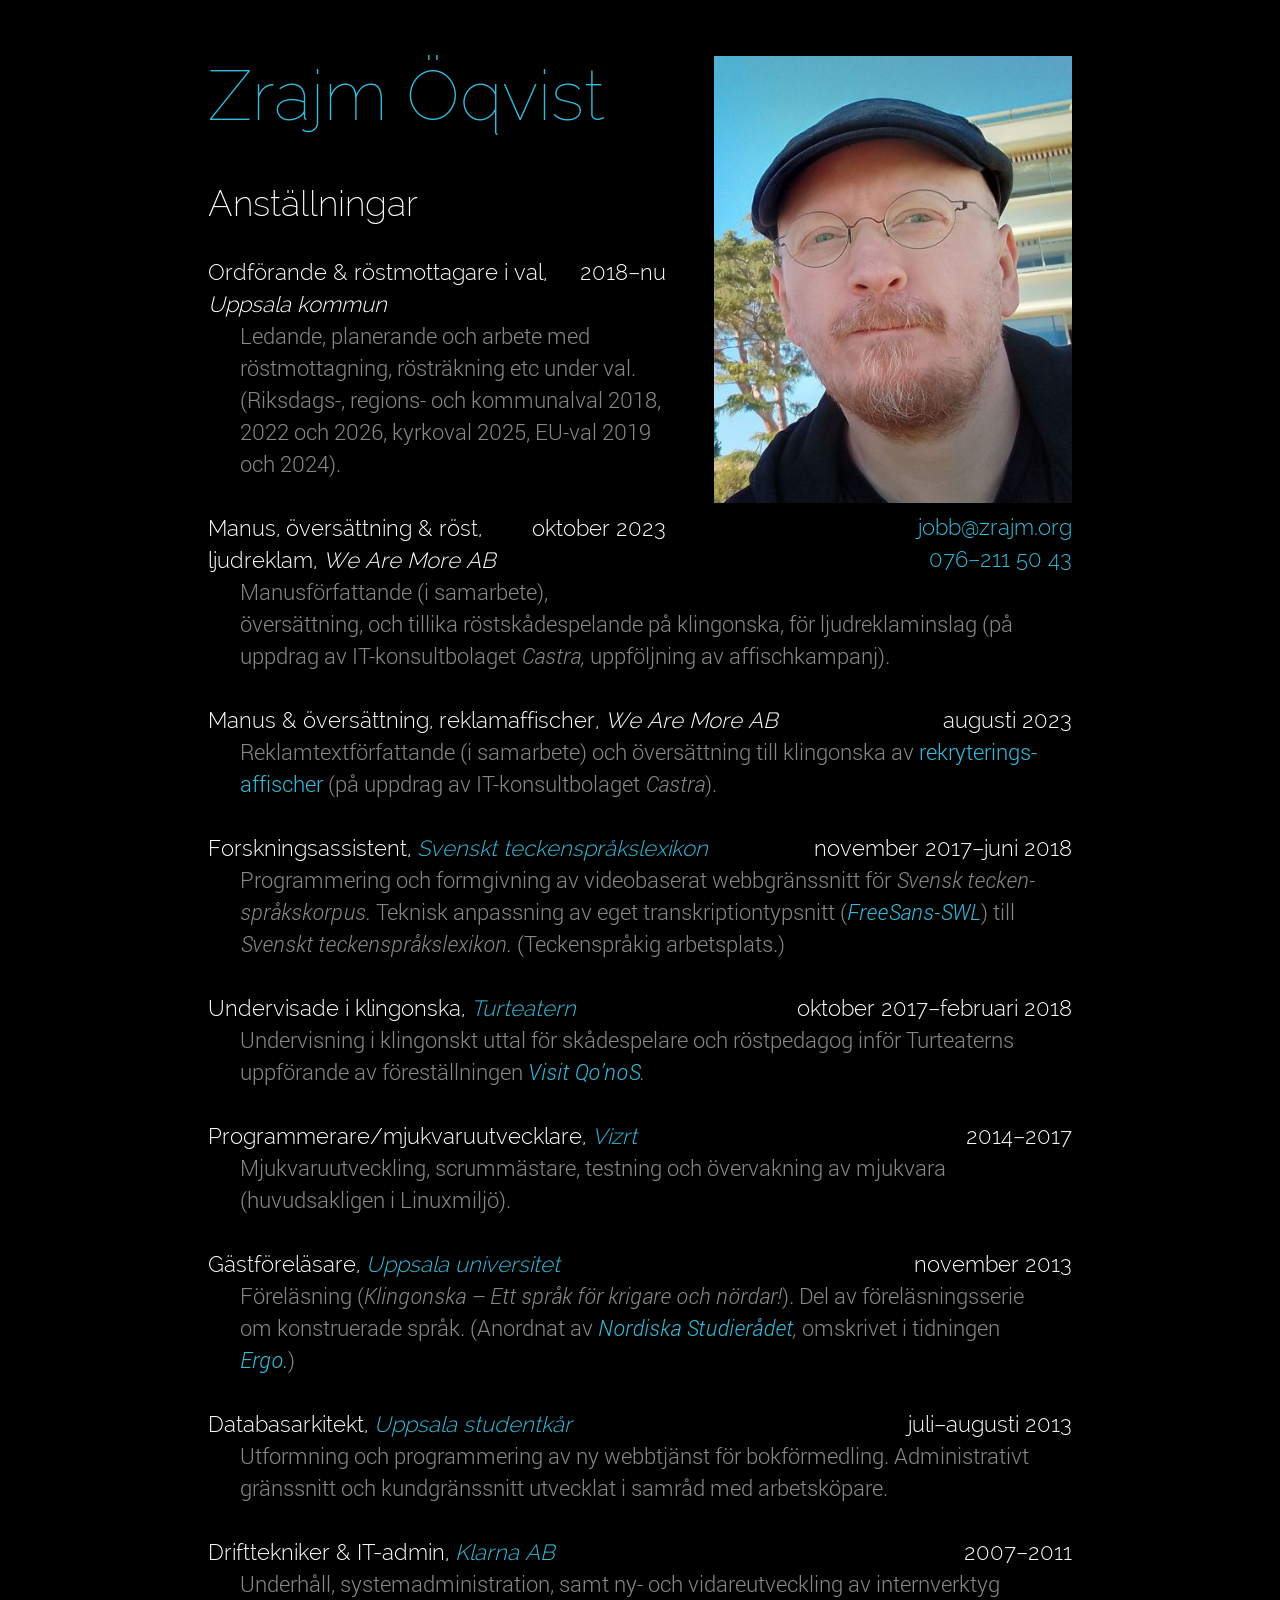
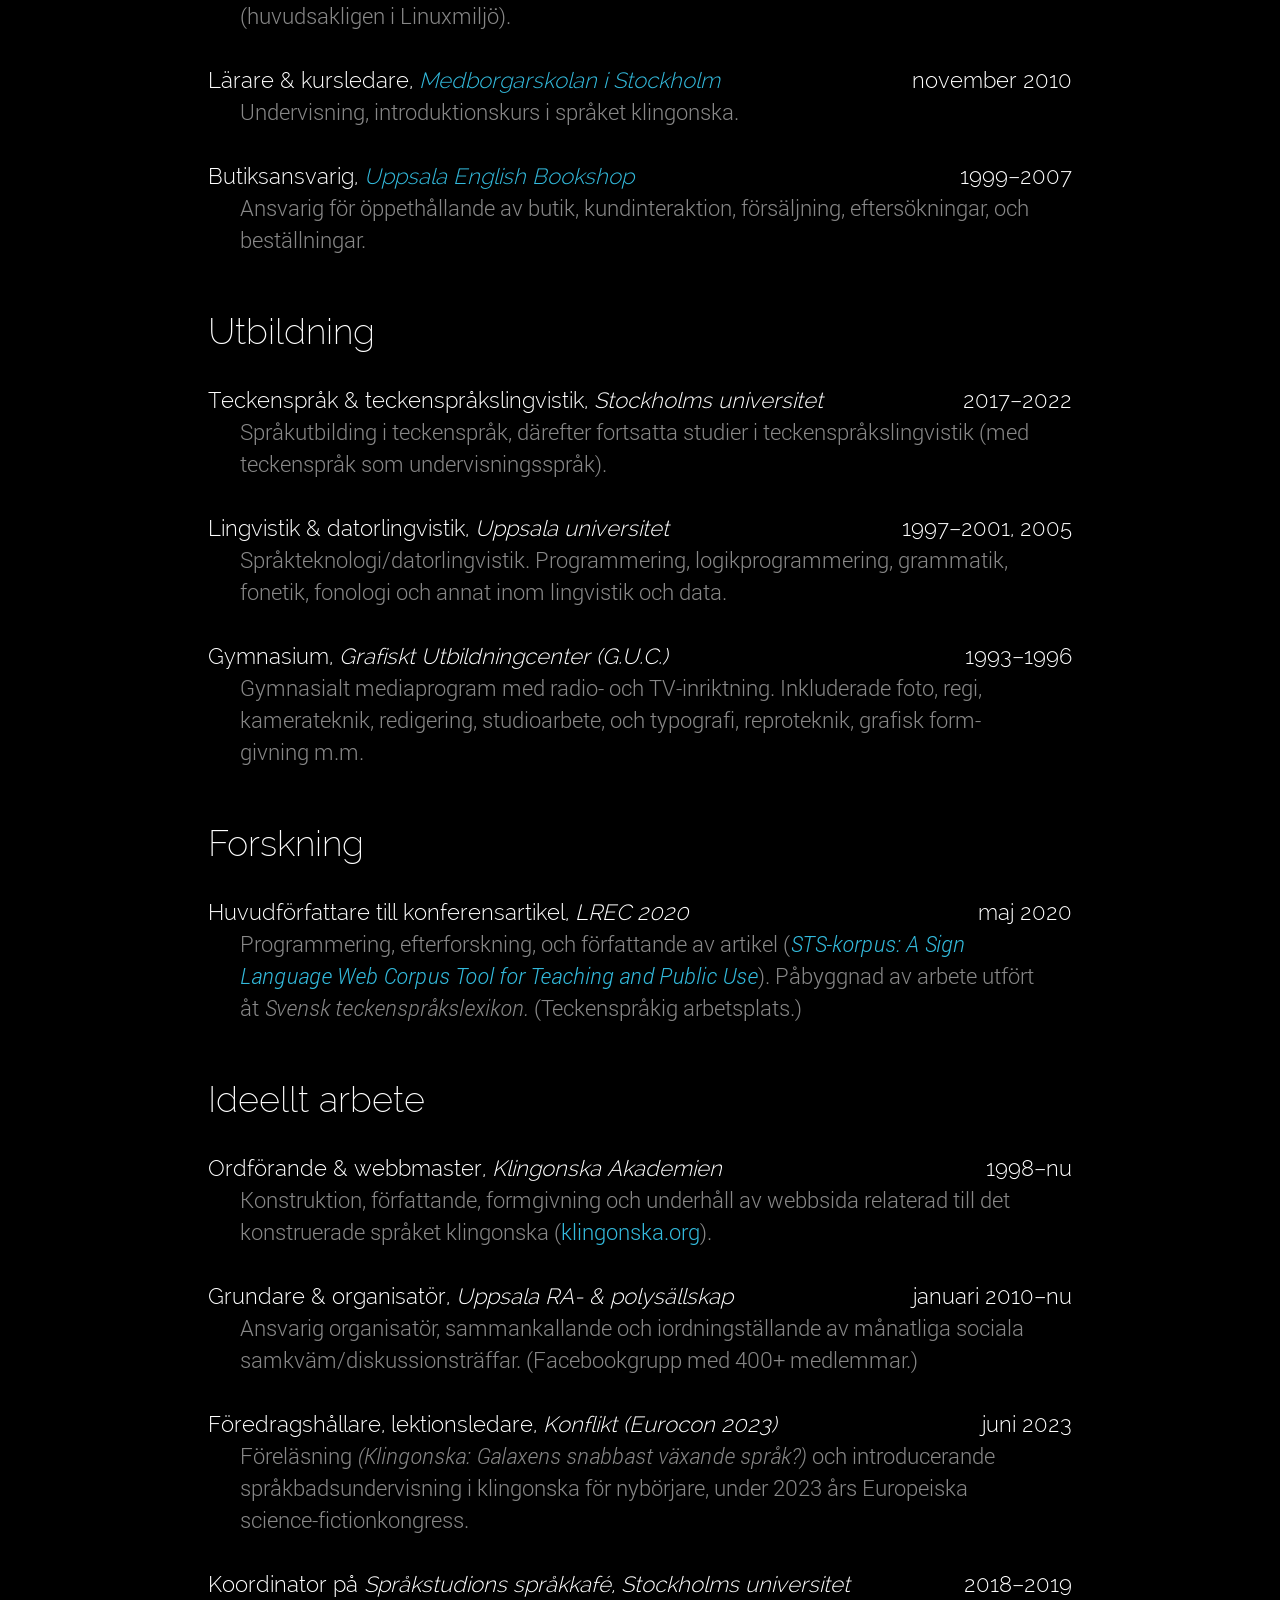
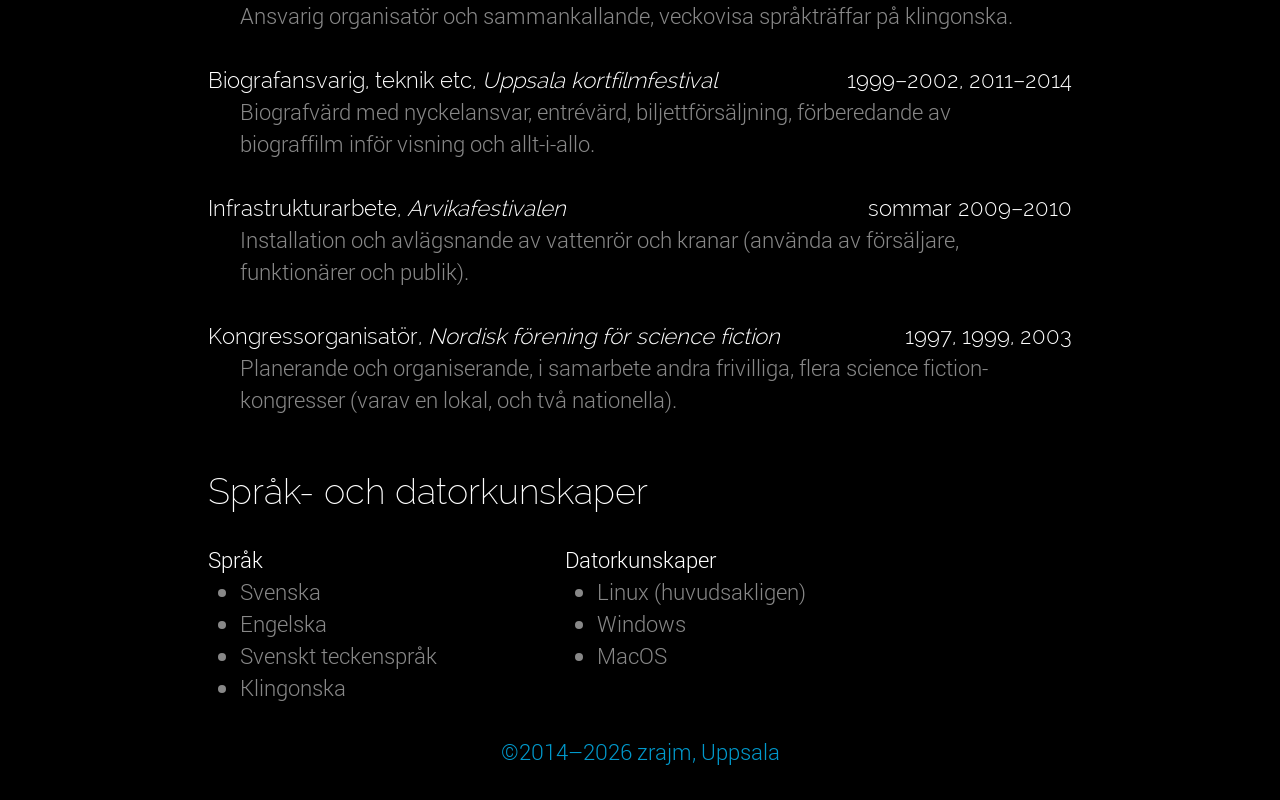
<file: index.html>
<!DOCTYPE HTML><!-- -*- ispell-dictionary: "swedish" -*- -->
<html lang=sv>
<meta charset=utf-8>
<link rel=stylesheet href="style.css">
<meta name=viewport content="width=device-width,initial-scale=1">
<meta
  name="description"
  content="Zrajm Öqvists CV: Mjukvaruutvecklare, föredragshållare,
           händig och social – en av Sveriges mest kända
           klingonskexperter, med erfarenhet av teckenspråk.">
<link rel=preload as=font crossorigin href="font/raleway-100-thin.woff2">
<link rel=preload as=font crossorigin href="font/raleway-200-extralight.woff2">
<link rel=preload as=font crossorigin href="font/raleway-300-light.woff2">
<link rel=preload as=font crossorigin href="font/roboto-light.woff2">
<!--link rel=preload as=font crossorigin href="font/raleway-400-normal.woff2"-->
<!--link rel=preload as=font crossorigin href="font/roboto-lightitalic.woff2"-->
<link rel=icon href="/favicon.svg" sizes=any>
<title>Zrajms CV</title>
<main>
  <figure class=me>
    <!-- Image height: 352px is line-height × 11 -->
    <img fetchpriority=high alt="Bild på Zrajm" width=282 height=352 src="zrajm-mini.jpg">
    <figcaption>
      <a href="mailto:jobb@zrajm.org">jobb@zrajm.org</a>
      <br><a href="sms:+46762115043">076–211 50 43</a>
    </figcaption>
  </figure>
  <h1>Zrajm Öqvist</h1>
  <section hidden>
    <h2>Egenskaper</h2>
    <div class=hyphenate>
      <p>Jag är en extrovert och gladlynt person som tycker om att lära mig nya
        saker och att dela med mig av mina kunskaper. Jag har lätt för att
        förstå komplexa sammanhang, förklara dem för andra och peka ut
        eventuella problem redan innan de uppstår.

      <p>Min lugna, metodiska läggning och goda samarbetsförmåga resulterar i
        många lösta problem, även när de ligger utanför mitt huvudsakliga
        kunskapsområde.

      <p hidden>Jag är också bra på att konstruera saker.

      <p hidden>Jag är händig, tycker om att konstruera saker och arbeta med
        kroppen.
    </div>
  </section>

  <section hidden>
    <h2>Erfarenhet</h2>
    <div class=hyphenate>
      <p>Sedan barnsben har jag haft en fascination för datorer och jag har
        programmerat sedan tidiga tonåren.

      <p>Jag har undervisat en del (i föreläsningsform och i studiegrupper) och
        tycker om att interagera med människor och att förklara hur saker
        fungerar eller hänger ihop.

      <p>Jag har erfarenhet av typsättning och layout, både på webben och i
        tryck.
    </div>
  </section>

  <section>
    <h2>Anställningar</h2>
    <dl>
      <dt><time>2018–nu</time> Ordförande & röstmottagare i val, <i>Uppsala
          kommun</i>
      <dd class=hyphenate>Ledande, planerande och arbete med röstmottagning,
        rösträkning etc under val. (Riksdags-, regions- och kommunal­val 2018,
        2022 och 2026, kyrkoval 2025, EU-val 2019 och 2024).

      <dt><time>oktober 2023</time> Manus, översättning & röst,
        ljudreklam, <i>We Are More AB</i></dt>
      <dd class=hyphenate>Manusförfattande (i samarbete), översättning, och
        tillika röstskådespelande på klingonska, för ljud­reklam­inslag (på
        uppdrag av IT-konsultbolaget <i>Castra,</i> uppföljning av
        affisch­kampanj).</dd>

      <dt><time>augusti 2023</time> Manus & översättning,
        reklamaffischer, <i>We Are More AB</i></dt>
      <dd class=hyphenate>Reklamtextförfattande (i samarbete) och översättning
        till klingonska
        av <a href="https://www.adsoftheworld.com/campaigns/nerds-wanted">re­kryte­rings­affischer</a>
        (på uppdrag av IT-konsultbolaget <i>Castra</i>).</dd>

      <dt><time>november 2017–juni 2018</time>
        Forskningsassistent, <i><a href="https://teckensprakslexikon.su.se/">Svenskt
        teckenspråkslexikon</a></i></dt>
      <dd class=hyphenate>
        Programmering och formgivning av videobaserat webbgränssnitt
        för <i>Svensk <nobr>tecken</nobr>­språks­korpus.</i> Teknisk anpassning
        av eget transkription­typsnitt
        (<i><a href="https://zrajm.org/teckentranskription/freesans-swl.html">FreeSans-SWL</a></i>)
        till <i>Svenskt teckenspråkslexikon.</i> (Teckenspråkig
        arbetsplats.)</dd>

      <dt><time>oktober 2017–februari 2018</time> Undervisade i
        klingonska, <i><a href="https://turteatern.se/">Turteatern</a></i></dt>
      <dd class=hyphenate>Undervisning i klingonskt uttal för skådespelare och
        röstpedagog inför Turteaterns uppförande av
        föreställningen <i><a href="https://turteatern.se/visit-qonos/">Visit
        Qo’noS</a>.</i></dd>

      <dt><time><!--april-->2014–<!--april-->2017</time>
        Programmerare/mjukvaruutvecklare, <i><a href="https://www.vizrt.com/">Vizrt</a></i></dt>
      <dd class=hyphenate>Mjukvaruutveckling, scrummästare, testning och
        övervakning av mjukvara (huvudsakligen i Linuxmiljö).</dd>

      <dt><time>november 2013</time>
        Gästföreläsare, <i><a href="https://uu.se">Uppsala
        universitet</a></i></dt>
      <dd class=hyphenate>Föreläsning (<i>Klingonska – Ett språk för krigare
        och nördar!</i>). Del av föreläsningsserie om konstruerade språk.
        (Anordnat av
        <i><a href="https://www.uu.se/student/institution/nordiska-sprak/nordiska-studieradet">Nordiska
        Studierådet</a>,</i> omskrivet i
        tidningen <a href="https://web.archive.org/web/20131111081059/https://www.ergo.nu/nyheter/20131107-klingon-och-alviska-p%C3%A5-schemat">
        <i>Ergo.</i></a>)

      <dt><time>juli–augusti 2013</time>
          Databasarkitekt, <i><a href="https://uppsalastudentkar.se">Uppsala
          studentkår</a></i></dt>
      <dd class=hyphenate>Utformning och programmering av ny webbtjänst för
        bokförmedling. <!--(som tidigare bara funnits offline)-->
        Administrativt gränssnitt och kundgränssnitt utvecklat i samråd med
        arbets­köpare.</dd>

      <dt><time><!--augusti-->2007–<!--september-->2011</time> Drifttekniker &
        IT-admin, <i><a href="https://klarna.se/">Klarna AB</a></i></dt>
      <dd class=hyphenate>Underhåll, systemadministration, samt ny- och
        vidareutveckling av internverktyg (huvudsakligen i
        Linuxmiljö). <!-- Fokus på automatisering av (tidigare) manuella
        uppgifter.--></dd>

      <dt><time>november 2010</time> Lärare &
        kursledare, <i><a href="https://www.medborgarskolan.se/om-medborgarskolan/ortssidor/medborgarskolan-stockholm/">Medborgarskolan
        i Stockholm</a></i></dt>
      <dd class=hyphenate>Undervisning, introduktionskurs i språket
        klingonska.</dd>

      <dt><time>1999–2007</time>
        Butiksansvarig, <i><a href="https://bookshop.se/uppsala/">Uppsala
        English Bookshop</a></i></dt>
      <dd class=hyphenate>Ansvarig för öppethållande av butik, kundinteraktion,
        försäljning, eftersökningar, och beställningar.</dd>
    </dl>

    <section>
      <h2>Utbildning</h2>
      <dl>
        <dt><time><!--HT-->2017–<!--VT-->2022</time> Teckenspråk &
          tecken­språks­lingvistik, <i>Stockholms universitet</i></dt>
        <dd class=hyphenate>Språkutbilding i teckenspråk, därefter fortsatta
          studier i teckenspråkslingvistik (med tecken­språk som
          under­visnings­språk).
<!--
          Teckenspråk och teckenspråkslingvistik. Inledande
          studier i teckenspråk, därefter studier (med teckenspråk som
          undervisningsspråk) i teckenspråksgrammatik, dövkultur och barns
          teckenspråkliga utveckling.</dd>
-->
        <dt><time>1997–2001, 2005</time> Lingvistik &
          datorlingvistik, <i>Uppsala universitet</i></dt>
        <dd class=hyphenate>Språkteknologi/datorlingvistik. Programmering,
          logikprogrammering, grammatik, fonetik, fonologi och annat inom
          lingvistik och data.

        <dd hidden>
          <dl>
            <dt><time>HT 1999–HT 2000</time> Språkteknologi /
              datorlingvistik</dt>
            <dd class=hyphenate>Studier inom datorlingvistik. Studerade
              programmering, logikprogrammering, grammatik, fonetik, fonologi
              samt flera andra ämnen inom ämnesfälten lingvistik och data.
              <dt><time>HT 2005</time> ”Människa-datorinteraktion”, 7.5hp
              <dt><time>VT 2001</time> ”Talteknologi”, 7.5hp
              <dt><time>sommar 2000</time> ”Rekursion, duplicering och reproducering”, 7.5hp
              <dt><time>VT 2000</time> ”Logikprogrammering I”, 7.5hp
              <dt><time>VT 2000</time> ”Grammatik”, 7.5hp
              <dt><time>VT 2000</time> ”Morfologi”, 7.5hp
              <dt><time>HT 1999</time> ”Introduktionskurs i språkteknologi”, 7.5hp
              <dt><time>HT 1999</time> ”Logik”, 7.5hp
              <dt><time>HT 1999</time> ”Grundläggande databehandling”, 7.5hp
              <dt><time>VT 1999</time> ”Intoduktionskurs i lingvistik”, 7.5hp
              <dt><time>HT 1998</time> ”Datorer och Programmering TDB1”, 7.5hp
              <dt><time>VT 1997</time> ”Runkunskap”, 7.5hp
          </dl>
          <dt><time>1993–1996</time> Gymnasium, <i>Grafiskt
            Utbildningcenter <nobr>(G.U.C.)</nobr></i>
          <dd class=hyphenate>Gymnasialt mediaprogram med radio- och
            TV-inriktning. <!--Studerade praktisk ljud- och bildredigering,
            kamerateknik, TV-studioteknik, intervjuteknik och annat därtill
            relaterat.--> Inkluderade foto, regi, kamera­teknik, redigering,
            studio­arbete, och typografi, reproteknik, grafisk form­givning
            m.m.

          <dt hidden><time>1982–1991</time>
            Grundskola, <i>Ärentunaskolan, <nobr>m.fl.</nobr></i>
      </dl>
    </section>

    <section>
      <h2>Forskning</h2>
      <dl>
        <dt><time><!--16-->maj 2020</time>Huvudförfattare till
          konferensartikel, <i>LREC 2020</i></dt>
        <dd class=hyphenate>Programmering, efterforskning, och författande av
          artikel
          (<i><a href="https://www.sign-lang.uni-hamburg.de/lrec/pub/20014.html">STS-korpus:
          A Sign Language Web Corpus Tool for Teaching and Public Use</a></i>).
          Påbyggnad av arbete utfört åt <i>Svensk teckenspråkslexikon.</i>
          (Teckenspråkig arbetsplats.)
      </dl>
    </section>

    <section>
      <h2>Ideellt arbete</h2>
      <p hidden>Mitt ideella arbete har mestadels varit av praktisk natur då
        denna sida av mig sällan fått utlopp i mitt dagligdags arbete.
      <dl>
        <dt><time>1998–nu</time> Ordförande &amp; webbmaster, <i>Klingonska
          Akademien</i></dt>
        <dd class=hyphenate>Konstruktion, författande, formgivning och
          underhåll av webbsida relaterad till det konstruerade språket
          klingonska
          (<a href="http://klingonska.org/">klingonska.org</a>).</dd>

        <dt><time>januari 2010–nu</time> Grundare &amp; organisatör, <i>Uppsala
          RA- & polysällskap</i>
        <dd class=hyphenate>Ansvarig organisatör, sammankallande och
          iordningställande av månatliga sociala
          samkväm/diskussions­träffar. <!--<nobr>15–25</nobr> besökare varje
          träff.--> (Facebook­grupp med 400+ medlemmar.) <!-- Omnämnd i UNT
          2010-03-20. (<a href="http://zrajm.org/poly/">zrajm.org/poly</a>,
          <a href="https://www.facebook.com/groups/uppsalapoly/">facebook.com/groups/uppsalapoly</a>)</dd>
          -->

        <dt><time><!--8–11--> juni 2023</time> Föredragshållare, lektionsledare, <i>Konflikt (Eurocon 2023)<!--Sal XI,
          Universitetshuset, Uppsala universitet--></i><!--8-11 juni 2023
          (torsdag–söndag)--></dt>
        <dd class=hyphenate>
          Föreläsning <i>(Klingonska: Galaxens snabbast växande språk?)</i> och
          introducerande språk­bads­undervisning i klingonska för nybörjare,
          under 2023 års Europeiska science-fictionkongress.
          <!-- Beskrivet i programboken som: ”Klingonska är ett av världens
          mest kända konstruerade språk. Hur kom språket till? Vem är det som
          talar det (utanför Star Trek)? Hur skiljer det sig från andra
          konstruerade språk, som till exempel esperanto? Här får du veta mer
          om språkets historia, dess talare, dess knasigheter och struktur. Och
          så förstås svaret på frågan om huruvida det verkligen är galaxens
          snabbast växande språk.” och språkbadslektioner för nybörjare med
          undervisning <i>enbart</i> på klingonska. I programboken som
          ”<b>nuqneH!</b> Klingon workshop.</i> […] Learn your first words and
          phrases in the Klingon language! The whole lesson is held in Klingon
          and suitable for complete beginners. Small group, signup required at
          the registration desk. Lär dig de första grunderna i klingonernas
          språk. Hela lektionen hålls på klingonska.” (Hölls 4 ggr.) -->
          <!--https://eurocon2023.wordpress.com/programme/-->
        </dd>

        <dt><time><!--september-->2018–<!--juni-->2019</time> Koordinator
          på <i>Språkstudions språkkafé, Stockholms universitet</i></dt>
        <dd class=hyphenate>Ansvarig organisatör och sammankallande, veckovisa
          språkträffar på klingonska.</dd>

        <dt><time>1999–2002, 2011–2014<!--??--></time> Biografansvarig, teknik
          etc, <i>Uppsala kortfilmfestival</i></dt>
        <dd class=hyphenate>Biografvärd med nyckelansvar, entrévärd,
          biljettförsäljning, förberedande av biograffilm inför visning och
          allt-i-allo.
          <!--Biografansvarig under de senaste festivalerna, innan dess jobbade
          jag med teknik (videoprojektion och förberedande av biograffilm inför
          visning) och som allt-i-allo. -- Jag har också arbetat ideellt under
          fyra av Uppsalas kortfilmsfestivaler (1999–2002) till en början med
          enklare tekniska sysslor och som allt-i-allo, men de senare åren som
          ansvarig för ett par av de olika biografsalongerna med tillhörande
          försäljning och personal.--></dd>
        <dd hidden class=hyphenate>
          <dl>
            <dt><time>2011—nu</time> Biografansvarig etc., <i>Uppsala
              Kortfilmfestival</i></dt>
            <dd class=hyphenate>Återupptagit min delaktighet i Uppsala
              kortfilmfestival, ansvarat för biograf och
              biljettförsäljning.</dd>
            <dt><time>1999—2002</time> Biografansvarig etc., <i>Uppsala
              Kortfilmfestival</i></dt>
            <dd class=hyphenate>Ideellt arbete på Uppsala kortfilmfestival,
              har arbetat med så väl teknik (förberedande av biofilm inför
              visning, samt videoprojektion) såsom administrativa uppgifter
              (biografansvarig, biljettförsäljning <nobr>m.m.).</nobr></dd>
          </dl>
        </dd>

        <dt><time>sommar 2009–2010</time>
          Infrastrukturarbete, <i>Arvikafestivalen</i></dt>
        <dd class=hyphenate><!--Installation av vattenledningar. Jag tog ledigt
          från mitt IT-jobb under flera somrar för att få utlopp för önskan om
          att arbeta praktiskt.--> Installation och avlägsnande av vattenrör
          och kranar (använda av försäljare, funktionärer och publik).</dd>

        <dt><time>1997, 1999, 2003</time> Kongressorganisatör, <i>Nordisk
            förening för science fiction</i></dt>

        <dd class=hyphenate>Planerande och organiserande, i samarbete andra
          frivilliga, flera science fiction­kongresser (varav en lokal, och två
          nationella).
          <!--Jag har tillsammans med andra SF-fans i Uppsala organiserat tre
          science fiction-kongresser (en lokal, ”Konfekt” i oktober 1997, och
          två nationella SweCon-kongresser). <!--i oktober 1999 och augusti
          2003) Jag är fortfarande delaktig i SF-fandom och
          anordnar <nobr>bl.a.</nobr> programpunkter (jag höll bl.a. en
          workshop under SweCon 2013).--></dd>

        <dt hidden><time>sommar 1994–1997</time> Dräng, <i>Stiftsgården i
          Rättvik</i></dt>
        <dd hidden class=hyphenate><!--Praktiskt arbete i form av--> Underhåll,
          trädgårdsskötsel och andra grovsysslor av varierande slag
          (reparationsarbeten, avloppsrensning, nybyggnation av uthus, lekpark
          etc.)
          <dl hidden>
            <dt><time>juli 1994</time> Dräng i Rättvik
            <dt><time>juni 1995</time> Köksdräng i Rättvik
            <dt><time>juni 1996</time> Dräng i Rättvik
            <dt><time>juni 1997</time> Dräng i Rättvik
          </dl>
      </dl>
    </section>

    <section>
      <h2>Språk- och datorkunskaper</h2>

      <style>
        .cards {
            display: flex; flex-wrap: wrap; gap: 32px 128px;
            & > div { flex: 0 0 auto; width: fit-content }
        }
      </style>
      <div class="cards">
        <div>
          <b class=white>Språk</b>
          <ul>
            <li>Svenska
            <li>Engelska
            <li>Svenskt teckenspråk
            <li>Klingonska
          </ul>
        </div>
        <div>
          <b class=white>Datorkunskaper</b>
          <ul>
            <li>Linux (huvudsakligen)
            <li>Windows
            <li>MacOS
          </ul>
        </div>
      </div>

      <p hidden>Jag talar flytande svenska och engelska (med åtskilliga år
        bakom mig i en engelskspråkig bokhandel) och uttrycker mig väl i både
        tal och skrift. Jag har grundläggande kunskaper i teckenspråk och har
        goda erfarenheter av att jobba med döva kollegor. På (det något obskyra
        språket) klingonska är jag en av de mest välkända experterna i Sverige,
        uppsökt av både radio och TV (<nobr>bl.a.</nobr> <i>Lantz i P3,
        Nyhetsmorgon, Kobra</i> och <i>Språknyheterna</i>).

      <p hidden>På min egen dator har jag alltid använt Linux, <!-- (sedan mer
        än femton år tillbaka)--> men mina datorkunskaper är breda och jag har
        erfarenhet av både Windows och Mac. <!--Programmerat har jag gjort
        sedan tidiga tonåren, Shellskript och Perl är vardagsmat för mig,
        liksom HTML, CSS och Javascript, men får jag bara ställa om
        tangentbordslayouten till Dvorak så behärskar jag av det mesta.-->
    </section>
</main>
<footer>©2014–2026 zrajm, Uppsala</footer>
<script>/\bDEBUG\b/.exec(location) && import('./debug.js')</script>
</html>
</file>
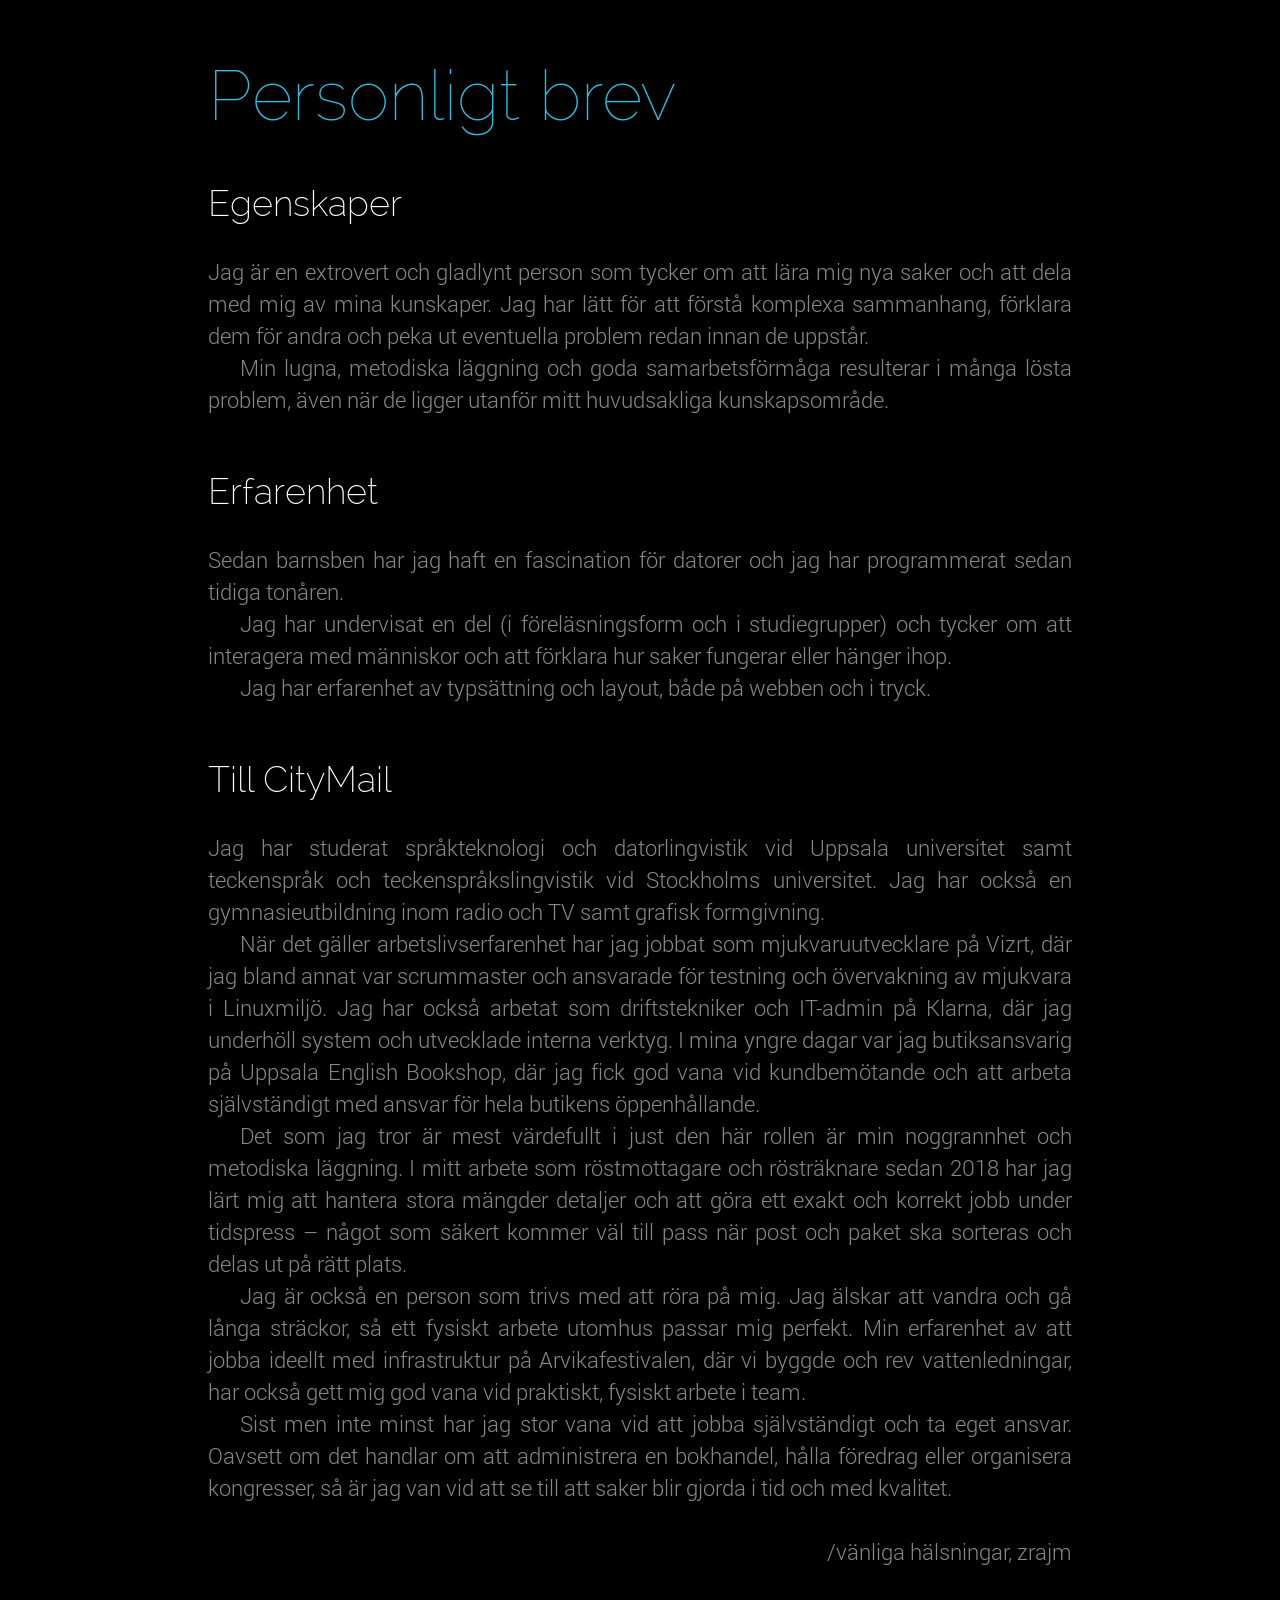
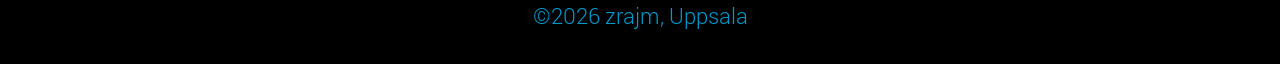
<file: brev.html>
<!DOCTYPE HTML><!-- -*- ispell-dictionary: "swedish" -*- -->
<html lang=sv>
<meta charset=utf-8>
<link rel=stylesheet href="style.css">
<meta name=viewport content="width=device-width,initial-scale=1">
<meta name="description" content="Mall till personliga brev för Zrajm Öqvist.">
<link rel=preload as=font crossorigin href="font/raleway-100-thin.woff2">
<link rel=preload as=font crossorigin href="font/raleway-200-extralight.woff2">
<link rel=preload as=font crossorigin href="font/raleway-300-light.woff2">
<link rel=preload as=font crossorigin href="font/roboto-light.woff2">
<!--link rel=preload as=font crossorigin href="font/raleway-400-normal.woff2"-->
<!--link rel=preload as=font crossorigin href="font/roboto-lightitalic.woff2"-->
<link rel=icon href="/favicon.svg" sizes=any>
<title>Personligt brev (utkast)</title>
<main>
  <h1>Personligt brev</h1>

  <section>
    <h2>Egenskaper</h2>
    <div class=hyphenate>
      <p>Jag är en extrovert och gladlynt person som tycker om att lära mig nya
        saker och att dela med mig av mina kunskaper. Jag har lätt för att
        förstå komplexa sammanhang, förklara dem för andra och peka ut
        eventuella problem redan innan de uppstår.

      <p>Min lugna, metodiska läggning och goda samarbetsförmåga resulterar i
        många lösta problem, även när de ligger utanför mitt huvudsakliga
        kunskapsområde.

      <p hidden>Jag är också bra på att konstruera saker.

      <p hidden>Jag är händig, tycker om att konstruera saker och arbeta med
        kroppen.
    </div>
  </section>

  <section>
    <h2>Erfarenhet</h2>
    <div class=hyphenate>
      <p>Sedan barnsben har jag haft en fascination för datorer och jag har
        programmerat sedan tidiga tonåren.

      <p>Jag har undervisat en del (i föreläsningsform och i studiegrupper) och
        tycker om att interagera med människor och att förklara hur saker
        fungerar eller hänger ihop.

      <p>Jag har erfarenhet av typsättning och layout, både på webben och i
        tryck.
    </div>
  </section>

  <section>
    <h2>Till CityMail</h2>
    <div class=hyphenate>
      <p>Jag har studerat språkteknologi och datorlingvistik vid Uppsala
      universitet samt teckenspråk och teckenspråkslingvistik vid Stockholms
      universitet. Jag har också en gymnasieutbildning inom radio och TV samt
      grafisk formgivning.

      <p>När det gäller arbetslivserfarenhet har jag jobbat som
      mjukvaruutvecklare på Vizrt, där jag bland annat var scrummaster och
      ansvarade för testning och övervakning av mjukvara i Linuxmiljö. Jag har
      också arbetat som driftstekniker och IT-admin på Klarna, där jag
      underhöll system och utvecklade interna verktyg. I mina yngre dagar var
      jag butiksansvarig på Uppsala English Bookshop, där jag fick god vana vid
      kundbemötande och att arbeta självständigt med ansvar för hela butikens
      öppenhållande.

      <p>Det som jag tror är mest värdefullt i just den här rollen är min
      noggrannhet och metodiska läggning. I mitt arbete som röstmottagare och
      rösträknare sedan 2018 har jag lärt mig att hantera stora mängder
      detaljer och att göra ett exakt och korrekt jobb under tidspress – något
      som säkert kommer väl till pass när post och paket ska sorteras och delas
      ut på rätt plats.

      <p>Jag är också en person som trivs med att röra på mig. Jag älskar att
      vandra och gå långa sträckor, så ett fysiskt arbete utomhus passar mig
      perfekt. Min erfarenhet av att jobba ideellt med infrastruktur på
      Arvikafestivalen, där vi byggde och rev vattenledningar, har också gett
      mig god vana vid praktiskt, fysiskt arbete i team.

      <p>Sist men inte minst har jag stor vana vid att jobba självständigt och
      ta eget ansvar. Oavsett om det handlar om att administrera en bokhandel,
      hålla föredrag eller organisera kongresser, så är jag van vid att se till
      att saker blir gjorda i tid och med kvalitet.
    </div>

    <p style="margin:32px 0;text-align:right">/vänliga hälsningar, zrajm

</main>
<footer>©2026 zrajm, Uppsala</footer>
<script>/\bDEBUG\b/.exec(location)
  && document.documentElement.classList.add('DEBUG')</script>
</html>
</file>
<file: style.css>
/* https://fonts.google.com/Raleway */
html { --raleway-ascent:  0.94; --raleway-descent: 0.234 }
@font-face {
 font-family: 'Raleway';
  src: local('Raleway Thin'), local('Raleway-Thin'), url(font/raleway-100-thin.woff2);
  font-style: normal; font-weight: 100; font-display: swap;
}
@font-face {
  font-family: 'Raleway';
  src: local('Raleway ExtraLight'), local('Raleway-ExtraLight'), url(font/raleway-200-extralight.woff2);
  font-style: normal; font-weight: 200; font-display: swap;
}
@font-face {
  font-family: 'Raleway';
  src: local('Raleway Light'), local('Raleway-Light'), url(font/raleway-300-light.woff2);
  font-style: normal; font-weight: 300; font-display: swap;
}
@font-face {
  font-family: 'Raleway';
  src: local('Raleway'), url(font/raleway-400-normal.woff2);
  font-style: normal; font-weight: 400; font-display: swap;
}
/* https://fonts.google.com/specimen/Roboto */
html { --roboto-ascent:  0.927734375; --roboto-descent: 0.244140625 }
@font-face {
  font-family: 'Roboto';
  src: local('Roboto Light'), local('Roboto-Light'), url(font/roboto-light.woff2);
  font-style: normal; font-weight: 300; font-display: swap;
}
@font-face {
  font-family: 'Roboto';
  src: local('Roboto Light Italic'), local('Roboto-LightItalic'), url(font/roboto-lightitalic.woff2);
  font-style: italic; font-weight: 300; font-display: swap;
}
/* CSS reset */
html { box-sizing: border-box }
*, :before, :after { box-sizing: inherit; padding: 0; margin: 0; text-indent: 0 }
/** Page style **/
html {
    background-color: #000;
    --root-font-size: 22px;
    --root-line-height: 32px;
    --ascent:  var(--roboto-ascent);
    --descent: var(--roboto-descent);
    --root-ascent:  var(--roboto-ascent);
    --root-descent: var(--roboto-descent);
    &.DEBUG main {
        --baseline: calc((1lh + (var(--ascent) - var(--descent)) * 1em) / 2);
        background:
            linear-gradient(#808e 0 1px, #0000 1px 1lh) 0 var(--baseline) / 100% 1lh,
            linear-gradient(90deg, #8087 0 1px, #0000 1px 1lh) 0 var(--baseline) / 1lh 100%,
            #000;
        outline: 1px solid #808e; outline-offset: -1px;
    }
    color: #888;
    font: 300 var(--root-font-size)/var(--root-line-height) 'Roboto';
}
body {
    padding: 0 calc(1rlh / 2);
    margin: 0 auto;
    max-width: 28rlh;
    text-align: justify;
}
h1, h2 {
    text-align: left;
    width: fit-content;
}
.white, dt, h2 { color: #fff }
.bright, a, b, h1 { color: #3BD }
.muted, a:active, a:visited, footer { color: #09C }
.hyphenate { hyphens: auto }
h1 {
    --this-ascent:  var(--raleway-ascent);
    --this-descent: var(--raleway-descent);
    /* FIXME: Too convoluted? */
    position: relative; top: calc((5rlh
               + (var(--root-ascent) - var(--root-descent)) * 1rem
               - 1lh
               - (var(--this-ascent) - var(--this-descent)) * 1em) / 2);
    font: 100 70px/calc(3 * 1rlh) 'Raleway';
    font: 100 calc(3.2 * 1rem)/calc(3 * 1rlh) 'Raleway';
    margin: 1rlh 0;
}
h2 {
    --this-ascent:  var(--raleway-ascent);
    --this-descent: var(--raleway-descent);
    /* FIXME: Too convoluted? */
    position: relative; top: calc((3rlh
               + (var(--root-ascent) - var(--root-descent)) * 1rem
               - 1lh
               - (var(--this-ascent) - var(--this-descent)) * 1em) / 2);
    font: 200 36px/calc(2 * 1rlh) 'Raleway';
    font: 200 calc(1.64 * 1rem)/calc(2 * 1rlh) 'Raleway';
    margin: 1rlh 0;
}
p + p { text-indent: 1rlh }
ul { padding-left: 1rlh }
dt {
    --this-ascent:  var(--raleway-ascent);
    --this-descent: var(--raleway-descent);
    /* FIXME: Too convoluted? */
    position: relative; top: calc((1rlh
               + (var(--root-ascent) - var(--root-descent)) * 1rem
               - 1lh
               - (var(--this-ascent) - var(--this-descent)) * 1em) / 2);
    font-family: 'Raleway';
    text-align: left;
}
dd {
    margin: 0 1rlh;
    text-align: left;
}
dt { margin-top: 1rlh; }
time {
    float: right;
    padding-left: 1rlh;
}
b { font-weight: inherit }
a { text-decoration: none }
li::marker { line-height: inherit; font: inherit }
a:hover { text-decoration: underline }
figure.me {
    float: right;
    margin: 1rlh 0 1rlh 1.5rlh;
    @media ( max-width: 35rlh) { float: none; margin: 2rlh auto 0 }
    max-width: 100%;
    width: fit-content;
    & img {
        --image-height: 14rlh;
        position: relative; top: calc(
            (1rem * (var(--root-ascent) - var(--root-descent)) - 1rlh) / 2
        );
        /* Image height is set to 352 (11 × line-height) in the HTML. */
        max-width: 100%;
        display: block;
        height: auto; /* keep image aspect when scaling down */
        width: calc(var(--image-height) * (4 / 5)); /* image height * aspect */
    }
    & figcaption {
        --this-ascent:  var(--raleway-ascent);
        --this-descent: var(--raleway-descent);
        /* FIXME: Too convoluted? */
        position: relative; top: calc((1rlh
                   + (var(--root-ascent) - var(--root-descent)) * 1rem
                   - 1lh
                   - (var(--this-ascent) - var(--this-descent)) * 1em) / 2);
        font-family: 'Raleway';
        text-align: right;
    }
}
footer {
    margin: 1rlh;
    text-align: center;
}
/** Print style **/
@media print {
    @page { margin: 25mm 25mm 25mm 25mm }
    * { background: #0000 !important; color: #000 !important }
    html {
        --root-font-size: 11pt;
        --root-line-height: 16pt;
        &.DEBUG {
            /* background-attachment: fixed; */
            --baseline: calc((1lh + (var(--ascent) - var(--descent)) * 1em) / 2);
            background:
                linear-gradient(#4088 0 1px, #0000 1px 1lh) 0 var(--baseline) / 100% 1lh
                !important;
            border: 1px solid #4088; box-decoration-break: clone;
        }
    }
    main { max-width: none }
    h1, h2, dt {
        break-after: avoid;
        page-break-inside: avoid;
        page-break-after: avoid;
    }
    dd {
        page-break-before: avoid;
        text-align: justify;
    }
    h1 { font-weight: 200 }  /* +100 boldness */
    h2 { font-weight: 300 }  /* +100 boldness */
    dt { font-weight: 400 }  /* +100 boldness */
    figure.me {
        font-weight: 400;
        & img { --image-height: 12rlh }
    }
    footer { display: none }
}
/*EOF*/
</file>
